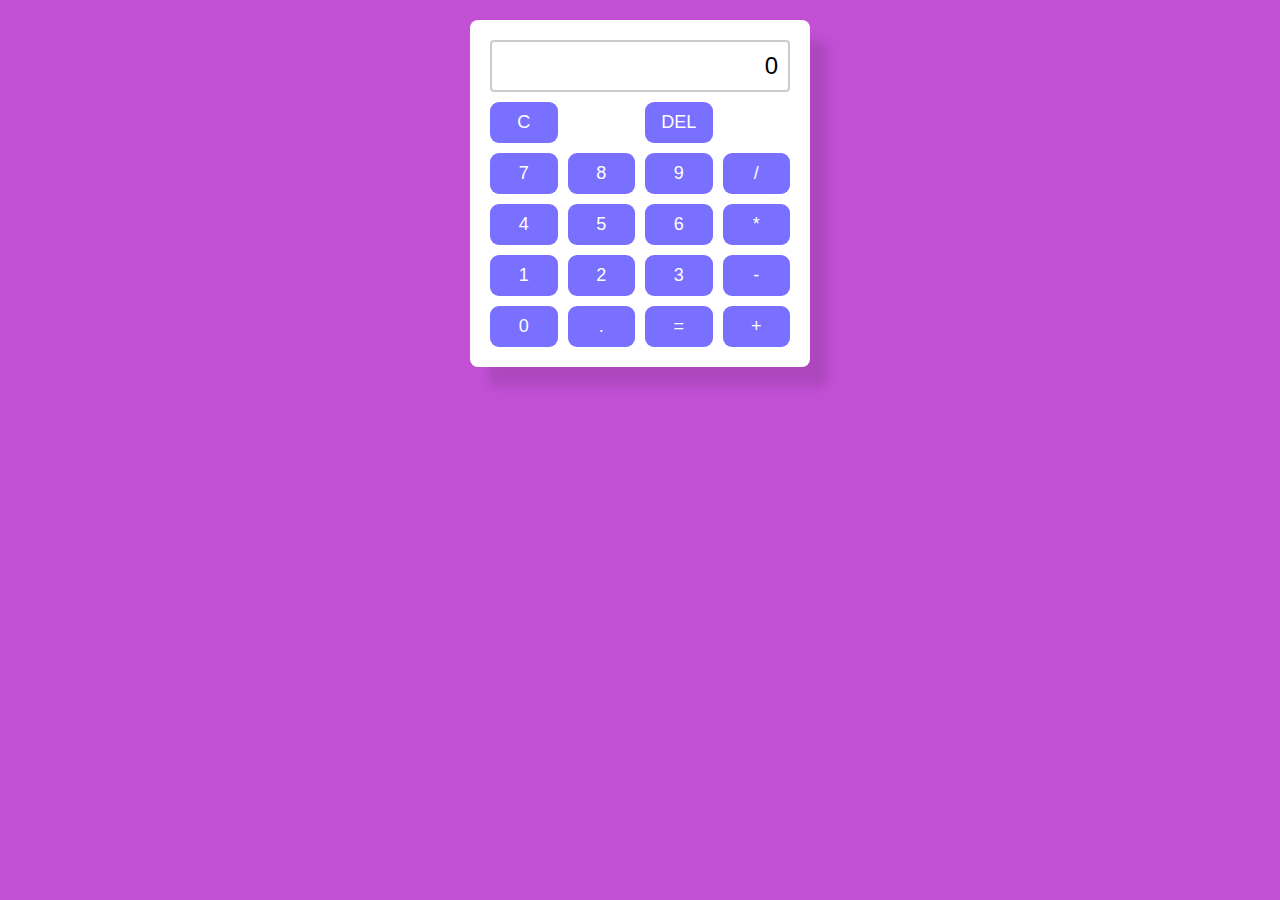
<file: Calculadora/index.html>
<!DOCTYPE html>
<html lang="en">

<head>
    <meta charset="UTF-8">
    <meta http-equiv="X-UA-Compatible" content="IE=edge">
    <meta name="viewport" content="width=device-width, initial-scale=1.0">
  <link href="style.css" rel="stylesheet">
    <title>Calculadora</title>
</head>

<body>
    <div class="calculator">
        <div class="display" id="display">0</div>
        <div class="buttons">
            <button onclick="clearDisplay()">C</button><br>
            <button onclick="deleteDigit()">DEL</button><br>
            <button onclick="appendDigit('7')">7</button>
            <button onclick="appendDigit('8')">8</button>
            <button onclick="appendDigit('9')">9</button>
            <button onclick="appendOperator('/')">/</button>
            <button onclick="appendDigit('4')">4</button>
            <button onclick="appendDigit('5')">5</button>
            <button onclick="appendDigit('6')">6</button>
            <button onclick="appendOperator('*')">*</button>
            <button onclick="appendDigit('1')">1</button>
            <button onclick="appendDigit('2')">2</button>
            <button onclick="appendDigit('3')">3</button>
            <button onclick="appendOperator('-')">-</button>
            <button onclick="appendDigit('0')">0</button>
            <button onclick="appendDigit('.')">.</button>
            <button onclick="calculateResult()">=</button>
            <button onclick="appendOperator('+')">+</button>
        </div>
    </div>
    <script src="script.js"></script>
</body>

</html>
</file>
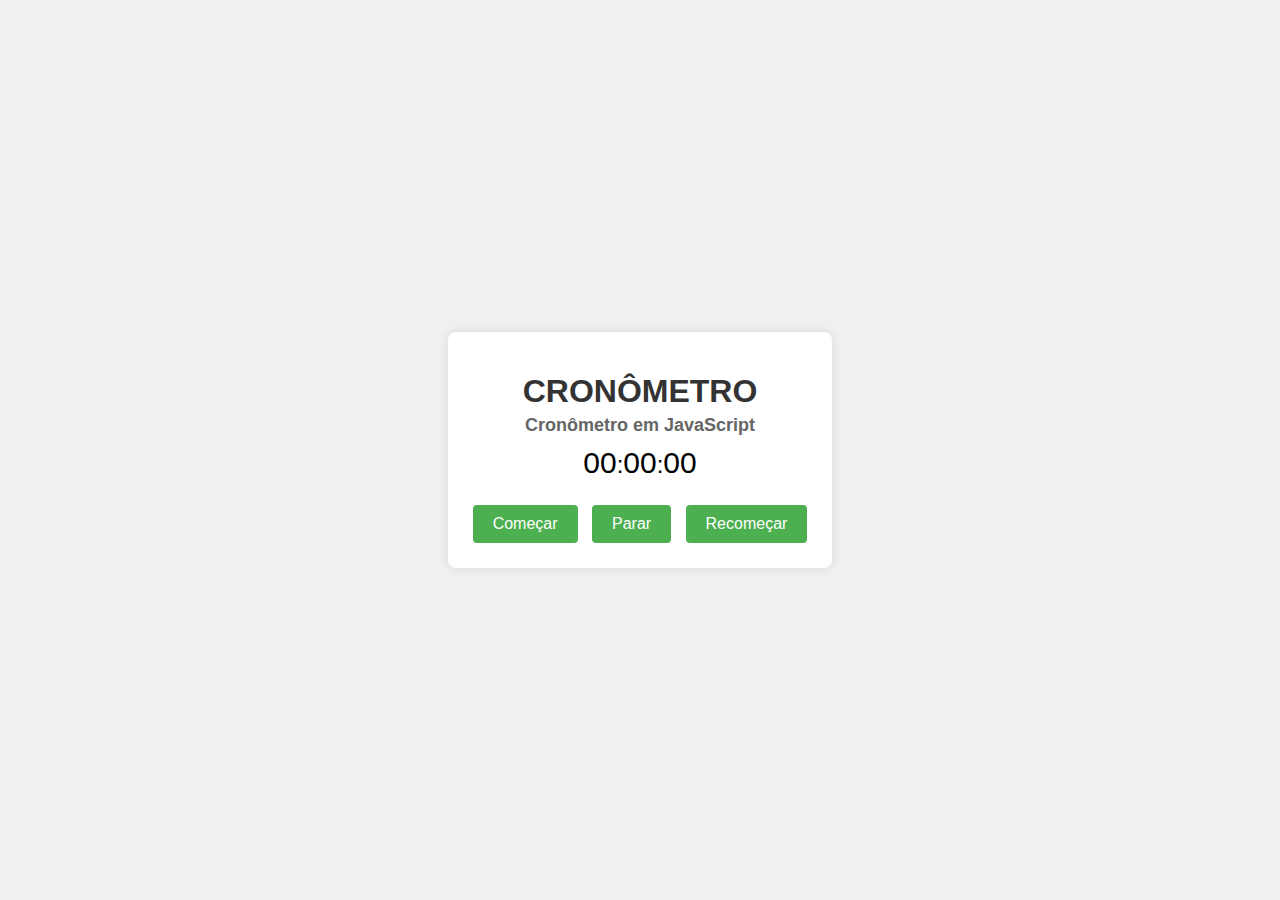
<file: Cronômetro/index.html>
<!DOCTYPE html>
<html lang="pt-br">

<head>
    <meta charset="UTF-8">
    <meta http-equiv="X-UA-Compatible" content="IE=edge">
    <meta name="viewport" content="width=device-width, initial-scale=1.0">
  <link href="style.css" rel="stylesheet">
    <title>Cronômetro</title>
</head>

<body>
    <div class="wrapper">
        <h1>CRONÔMETRO</h1>
        <h2>Cronômetro em JavaScript</h2>
        <p><span id="minutos">00</span>:<span id="segundos">00</span>:<span id="dezenas">00</span></p>
        <button id="botao-comecar">Começar</button>
        <button id="botao-parar">Parar</button>
        <button id="botao-recomecar">Recomeçar</button>
    </div>
    <script src="script.js"></script>
</body>

</html>
</file>
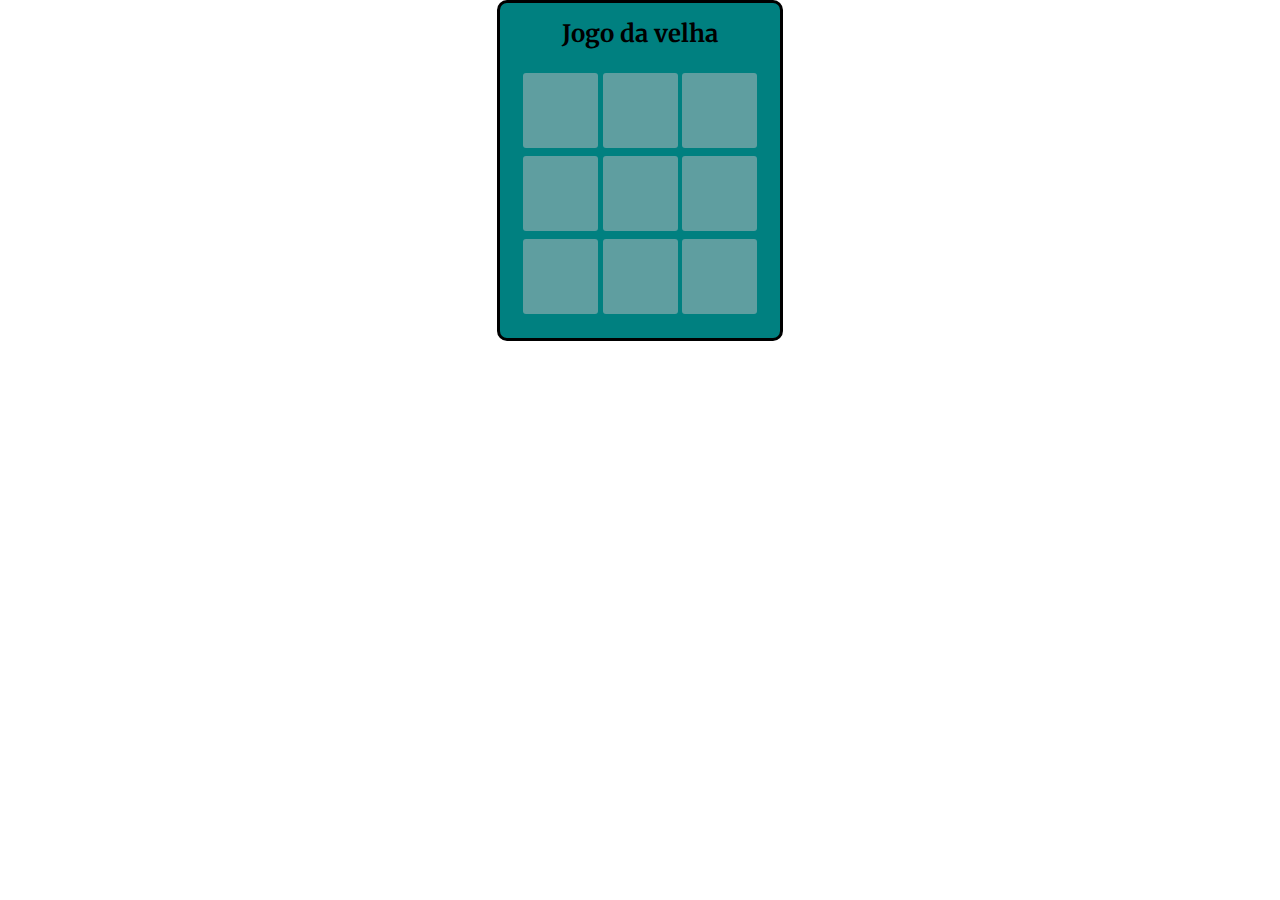
<file: JogoDaVelha/index.html>
<!DOCTYPE html>
<html lang="en">

<head>
    <meta charset="UTF-8">
    <meta http-equiv="X-UA-Compatible" content="IE=edge">
    <meta name="viewport" content="width=device-width, initial-scale=1.0">
    <link rel="stylesheet" href="style.css">
    <title>Jogo da velha</title>
</head>

<body>
    <div id="tela-escura"></div>
    <div class="game-container">
        <h2>Jogo da velha</h2>
        <div class="grid">
            <div class="celula" id="0"></div>
            <div class="celula" id="1"></div>
            <div class="celula" id="2"></div>
            <div class="celula" id="3"></div>
            <div class="celula" id="4"></div>
            <div class="celula" id="5"></div>
            <div class="celula" id="6"></div>
            <div class="celula" id="7"></div>
            <div class="celula" id="8"></div>
        </div>
    </div>
    <script src="script.js"></script>
</body>

</html>
</file>
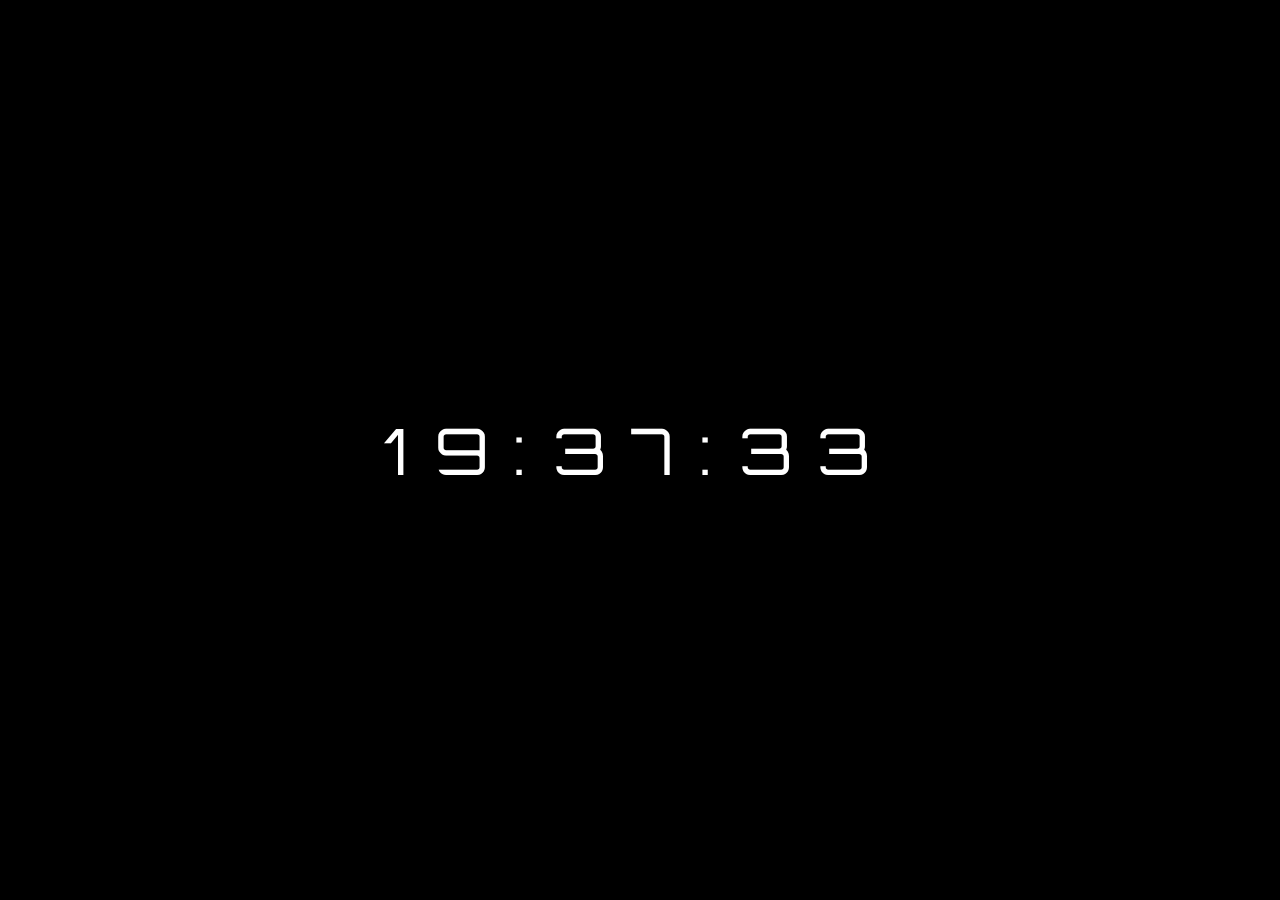
<file: Relógio/index.html>
<!DOCTYPE html>
<html>

<head>
  <meta charset="utf-8">
  <meta name="viewport" content="width=device-width">
  <title>Relógio Estilizado</title>
  <link href="style.css" rel="stylesheet">
</head>

<body>
  <div id="MyClockDisplay" class="clock"></div>
  <div id="grad"></div>
  <div id="grad2"></div>
  <script src="script.js"></script>
</body>

</html>
</file>
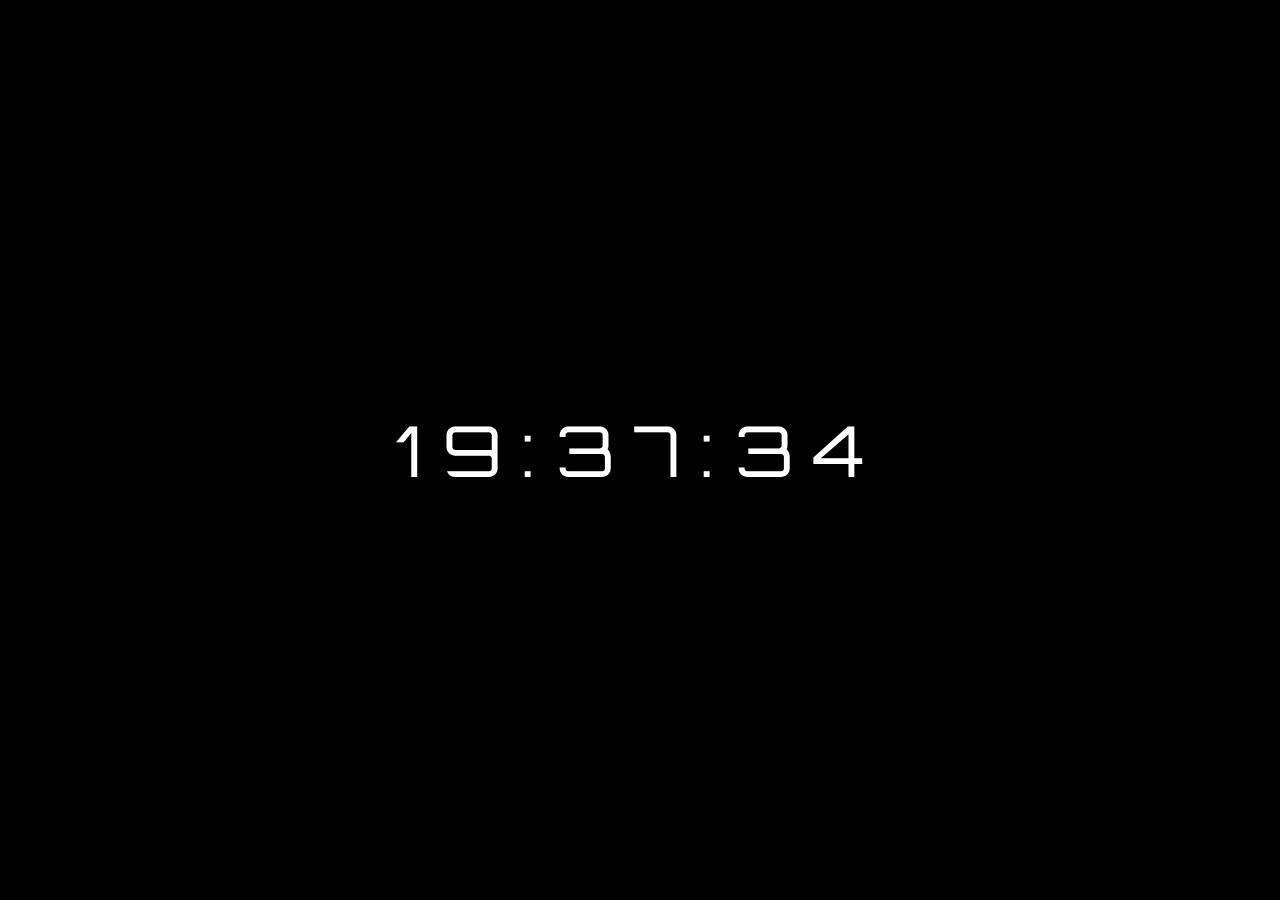
<file: Relogio.html>
<html>
<style>
    @import url('https://fonts.googleapis.com/css2?family=Orbitron&display=swap');

    body {
        background-image: url('https://img.ifunny.co/images/b6465eea29b8b150b349c4a872171838ffd3828ef73d0bc6ec537081cafbe5a5_1.webp');
        background-color: #000000;
        background-size: cover;
        margin: auto;
    }

    .clock {
        position: absolute;
        top: 50%;
        left: 50%;
        transform: translateX(-50%) translateY(-50%);
        color: #ffffff;
        font-size: 70px;
        font-family: 'Orbitron', sans-serif;
        letter-spacing: 20px;



    }

    #grad {
        margin: auto;
        min-height: 300px;
        /* Aqui voce define o tamanho do degrade */
        width: 100%;
        position: top;
        bottom: 0;
        /* Para branco, use 255,255,255,0 e 255,255,255,1 */
        background: -moz-linear-gradient(top, rgba(0, 0, 0, 0.377) 0%, rgba(0, 0, 0, 0) 100%);
        background: -webkit-linear-gradient(top, rgba(0, 0, 0, 0.479) 0%, rgb(0, 0, 0) 100%);
        background: linear-gradient(to bottom, rgba(0, 0, 0, 0.541) 0%, rgba(0, 0, 0, 0) 100%);
        filter: progid:DXImageTransform.Microsoft.gradient(startColorstr='#a6000000', endColorstr='#00000000', GradientType=0);
    }

    #grad2 {
        margin: auto;
        min-height: 300px;
        /* Aqui voce define o tamanho do degrade */
        width: 100%;
        position: absolute;
        bottom: 0;
        /* Para branco, use 255,255,255,0 e 255,255,255,1 */
        background: -moz-linear-gradient(top, rgba(0, 0, 0, 0) 0%, rgb(0, 0, 0) 100%);
        background: -webkit-linear-gradient(top, rgb(0, 0, 0) 0%, rgb(0, 0, 0) 100%);
        background: linear-gradient(to bottom, rgba(0, 0, 0, 0) 0%, rgb(0, 0, 0) 100%);
        filter: progid:DXImageTransform.Microsoft.gradient(startColorstr='#a6000000', endColorstr='#00000000', GradientType=0);
    }
</style>

<div id="MyClockDisplay" class="clock" onload="showTime()"></div>
<div id="grad"></div>
<div id="grad2"></div>
<script>
    function showTime() {
        var date = new Date();
        var h = date.getHours(); // 0 - 23
        var m = date.getMinutes(); // 0 - 59
        var s = date.getSeconds(); // 0 - 59
        var session = " ";

        if (h == 0) {
            h = 00;
        }

        if (h > 24) {
            h = h - 00;
            session = " ";
        }

        h = (h < 10) ? "0" + h : h;
        m = (m < 10) ? "0" + m : m;
        s = (s < 10) ? "0" + s : s;

        var time = h + ":" + m + ":" + s + " " + session;
        document.getElementById("MyClockDisplay").innerText = time;
        document.getElementById("MyClockDisplay").textContent = time;

        setTimeout(showTime, 1000);

    }

    showTime();
</script>

</html>
</file>
<file: Calculadora/style.css>
body {
    font-family: Arial, sans-serif;
    background-color: #c250d5;
}

.calculator {
    max-width: 300px;
    margin: 20px auto;
    padding: 20px;
    background-color: #ffffff;
    border-radius: 8px;
    box-shadow: 18px 20px 10px 0px rgba(0, 0, 0, 0.1);
}

.display {
    font-size: 24px;
    text-align: right;
    border: 2px solid #ccc;
    padding: 10px;
    margin-bottom: 10px;
    border-radius: 4px;
}

.buttons {
    display: grid;
    grid-template-columns: repeat(4, 1fr);
    grid-gap: 10px;
}

button {
    font-size: 18px;
    padding: 10px;
    background-color: #7a70ff;
    color: #fff;
    border: none;
    border-radius: 9px;
    cursor: pointer;
    transition: background-color 0.1s ease;
}

button:hover {
    background-color: #f98b8b;
}

button:active {
    transform: translateY(2px);
}
</file>
<file: Cronômetro/style.css>
body {
  font-family: Arial, sans-serif;
  background-color: #f0f0f0;
  display: flex;
  justify-content: center;
  align-items: center;
  height: 100vh;
  margin: 0;
}

.wrapper {
  text-align: center;
  background-color: #fff;
  border-radius: 8px;
  padding: 20px;
  box-shadow: 0 0 10px rgba(0, 0, 0, 0.1);
}

h1 {
  margin-bottom: 5px;
  color: #333;
}

h2 {
  margin: 0;
  font-size: 18px;
  color: #666;
}

p {
  font-size: 24px;
  margin-top: 10px;
  margin-bottom: 20px;
}

span {
  font-size: 30px;
}

button {
  font-size: 16px;
  padding: 10px 20px;
  margin: 5px;
  background-color: #4CAF50;
  color: #fff;
  border: none;
  border-radius: 4px;
  cursor: pointer;
  transition: background-color 0.3s ease;
}

button:hover {
  background-color: #45a049;
}

button:active {
  transform: translateY(2px);
}

@media screen and (max-width: 480px) {
  p {
    font-size: 18px;
  }
}
</file>
<file: JogoDaVelha/style.css>
@import url('https://fonts.googleapis.com/css2?family=Merriweather&display=swap');

body {
    margin: 0;
    padding: 0;
    font-family: "Merriweather";
}

h2,
h3 {
    margin-top: -5px;
    text-align: center;
}

.game-container {
    margin: 0 auto;
    max-width: 240px;
    padding: 20px;
    border-radius: 10px;
    background-color: teal;
    border: 3px solid black;
}

.grid {
    display: flex;
    flex-flow: row wrap;
    justify-content: space-evenly;
}

.celula {
    width: 75px;
    height: 65px;
    font-size: 30pt;
    margin: 4px 2px;
    font-weight: 300;
    padding-top: 10px;
    border-radius: 3px;
    text-align: center;
    background-color: cadetblue;
}

#tela-escura {
    width: 100%;
    height: 100%;
    opacity: 0.95;
    color: white;
    display: none;
    padding-top: 20px;
    position: absolute;
    background-color: black;
}

.overlay {
    display: flex;
    flex-direction: column;
    align-items: center;
    justify-content: center;
}
</file>
<file: Relógio/style.css>
@import url('https://fonts.googleapis.com/css2?family=Orbitron&display=swap');

body {
  background-image: url('https://img.ifunny.co/images/b6465eea29b8b150b349c4a872171838ffd3828ef73d0bc6ec537081cafbe5a5_1.webp');
  background-color: #000000;
  background-size: cover;
  background-repeat: no-repeat; /* Evita repetição da imagem */
  margin: auto;
}

.clock {
  position: absolute;
  top: 50%;
  left: 50%;
  transform: translate(-50%, -50%);
  color: #ffffff;
  font-size: 5vw; /* Usando uma unidade relativa para o tamanho da fonte */
  font-family: 'Orbitron', sans-serif;
  letter-spacing: 2vw; /* Usando uma unidade relativa para o espaçamento entre as letras */
}

 #grad {
        margin: auto;
        min-height: 300px;
        /* Aqui voce define o tamanho do degrade */
        width: 100%;
        position: top;
        bottom: 0;
        /* Para branco, use 255,255,255,0 e 255,255,255,1 */
        background: -moz-linear-gradient(top, rgba(0, 0, 0, 0.377) 0%, rgba(0, 0, 0, 0) 100%);
        background: -webkit-linear-gradient(top, rgba(0, 0, 0, 0.479) 0%, rgb(0, 0, 0) 100%);
        background: linear-gradient(to bottom, rgba(0, 0, 0, 0.541) 0%, rgba(0, 0, 0, 0) 100%);
        filter: progid:DXImageTransform.Microsoft.gradient(startColorstr='#a6000000', endColorstr='#00000000', GradientType=0);
    }

    #grad2 {
        margin: auto;
        min-height: 300px;
        /* Aqui voce define o tamanho do degrade */
        width: 100%;
        position: absolute;
        bottom: 0;
        /* Para branco, use 255,255,255,0 e 255,255,255,1 */
        background: -moz-linear-gradient(top, rgba(0, 0, 0, 0) 0%, rgb(0, 0, 0) 100%);
        background: -webkit-linear-gradient(top, rgb(0, 0, 0) 0%, rgb(0, 0, 0) 100%);
        background: linear-gradient(to bottom, rgba(0, 0, 0, 0) 0%, rgb(0, 0, 0) 100%);
        filter: progid:DXImageTransform.Microsoft.gradient(startColorstr='#a6000000', endColorstr='#00000000', GradientType=0);
    }

@media screen and (max-width: 700px) {
  .clock {
    top: 15%; /* Posição ajustada para centralizar na parte superior */
    font-size: 5vw; /* Tamanho da fonte ajustado para dispositivos móveis */
    letter-spacing: 2vw; /* Espaçamento entre letras ajustado para dispositivos móveis */
  }
}
</file>
